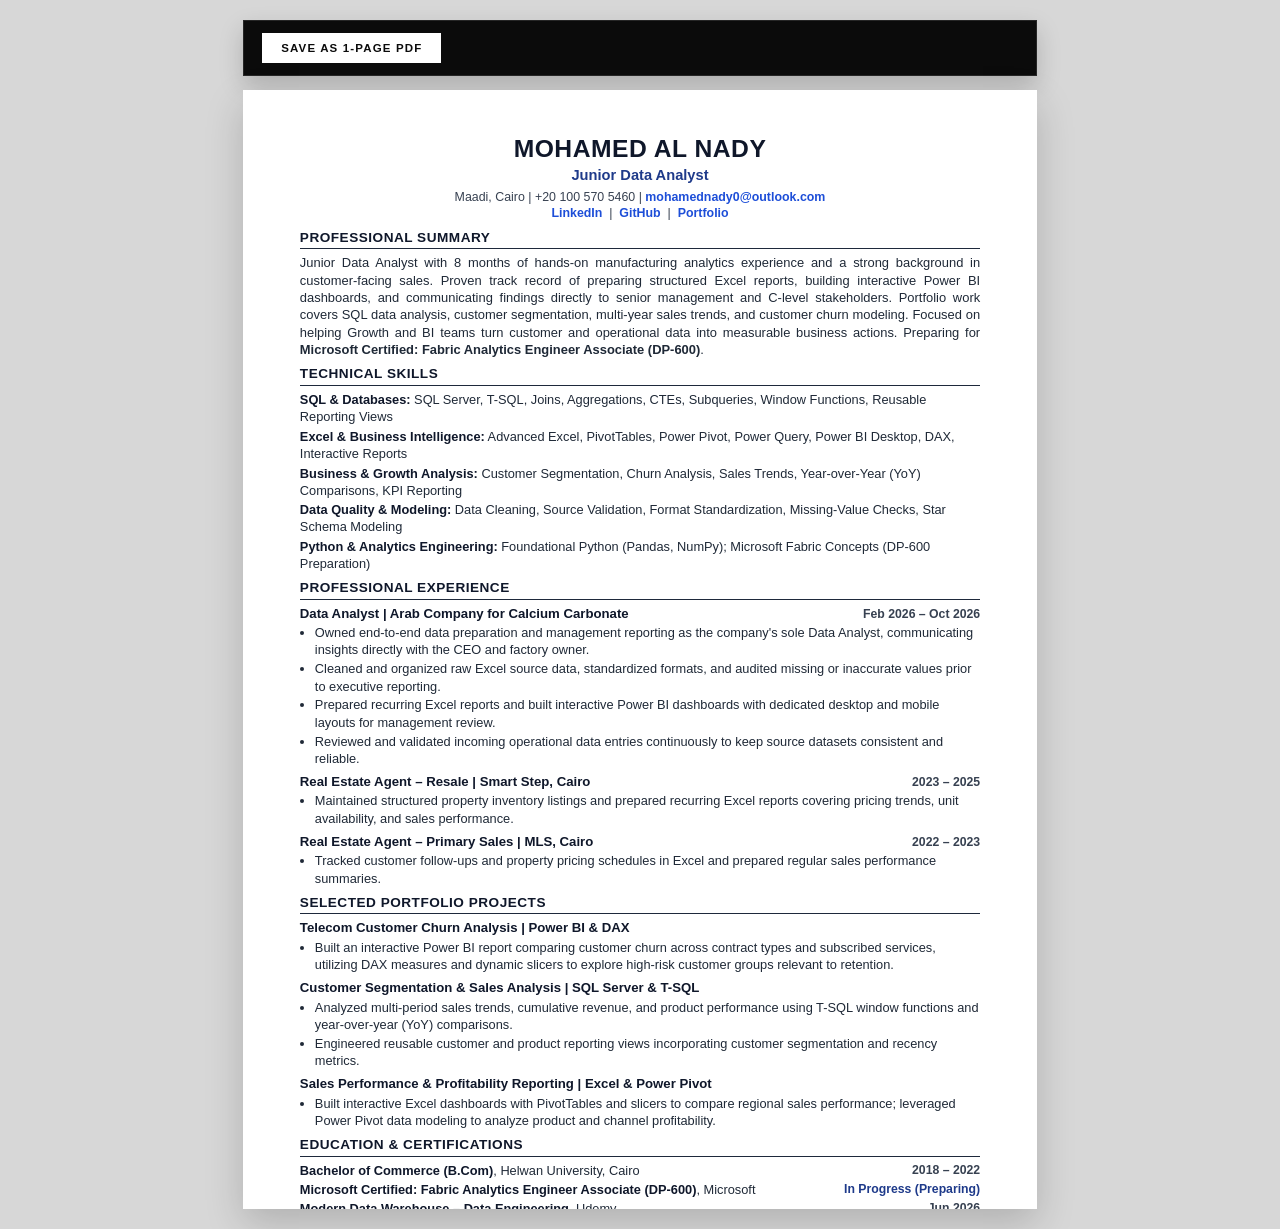
<file: cv/Mohamed_Alnady_CV.html>
<!DOCTYPE html>
<html lang="en">
<head>
    <meta charset="UTF-8" />
    <meta name="viewport" content="width=device-width, initial-scale=1.0" />
    <title>Mohamed_Alnady_CV_Junior_Data_Analyst</title>
    <style>
        /* Reset */
        * {
            box-sizing: border-box;
            margin: 0;
            padding: 0;
        }

        html, body {
            font-family: "Calibri", "Segoe UI", Roboto, Helvetica, Arial, sans-serif;
            font-size: 10pt;
            line-height: 1.34;
            color: #111827;
            background-color: #D7D7D7;
            font-variant-ligatures: none;
            font-feature-settings: "liga" 0, "clig" 0;
            -webkit-print-color-adjust: exact;
            print-color-adjust: exact;
        }

        body {
            padding: 20px 12px;
        }

        /* Top Action Bar (Hidden in PDF) */
        .toolbar {
            width: 210mm;
            margin: 0 auto 14px auto;
            background: #0B0B0B;
            color: #FFFFFF;
            padding: 12px 18px;
            border: 1px solid #262626;
            border-radius: 0;
            display: flex;
            align-items: center;
            justify-content: space-between;
            box-shadow: 0 10px 24px rgba(0, 0, 0, 0.18);
        }
        .toolbar span {
            font-size: 12.5px;
            color: #B5B5B5;
        }
        .btn-pdf {
            background: #FFFFFF;
            color: #0B0B0B;
            border: 1.5px solid #FFFFFF;
            padding: 8px 18px;
            font-size: 11.5px;
            font-weight: 800;
            letter-spacing: 0.1em;
            text-transform: uppercase;
            border-radius: 0;
            cursor: pointer;
            transition: background 0.2s, color 0.2s;
        }
        .btn-pdf:hover {
            background: transparent;
            color: #FFFFFF;
        }

        /* Exact 1-Page A4 Container */
        .page {
            width: 210mm;
            height: 296mm;
            max-height: 296mm;
            margin: 0 auto;
            background: #ffffff;
            padding: 12mm 15mm;
            box-shadow: 0 14px 36px rgba(0, 0, 0, 0.18);
            overflow: hidden;
            display: flex;
            flex-direction: column;
            justify-content: space-between;
        }

        /* Header */
        header {
            text-align: center;
            margin-bottom: 6px;
        }
        h1 {
            font-size: 18.5pt;
            font-weight: 700;
            letter-spacing: 0.5px;
            color: #0f172a;
            text-transform: uppercase;
            line-height: 1.15;
            margin-bottom: 2px;
        }
        .subtitle {
            font-size: 11pt;
            font-weight: 700;
            color: #1e3a8a;
            margin-bottom: 4px;
        }
        .contact-line {
            font-size: 9.3pt;
            color: #374151;
            line-height: 1.3;
        }
        .contact-line a {
            color: #1d4ed8;
            text-decoration: none;
            font-weight: 600;
        }
        .contact-line a:hover {
            text-decoration: underline;
        }

        /* Sections */
        section {
            margin-top: 7px;
        }
        h2 {
            font-size: 10.2pt;
            font-weight: 700;
            text-transform: uppercase;
            letter-spacing: 0.5px;
            color: #0f172a;
            border-bottom: 1.5px solid #1e293b;
            padding-bottom: 1.5px;
            margin-bottom: 5px;
        }

        /* Summary */
        p.summary {
            text-align: justify;
            color: #1f2937;
            font-size: 9.7pt;
        }

        /* Technical Skills */
        .skills-grid {
            display: flex;
            flex-direction: column;
            gap: 2.5px;
            font-size: 9.6pt;
        }
        .skill-row {
            color: #1f2937;
        }
        .skill-label {
            font-weight: 700;
            color: #0f172a;
        }

        /* Experience & Projects */
        .entry {
            margin-bottom: 6.5px;
        }
        .entry:last-child {
            margin-bottom: 0;
        }
        .entry-header {
            display: flex;
            justify-content: space-between;
            align-items: baseline;
            font-weight: 700;
            color: #0f172a;
            margin-bottom: 1.5px;
        }
        .entry-title {
            font-size: 9.9pt;
        }
        .entry-meta {
            font-size: 9.2pt;
            font-weight: 600;
            color: #374151;
            white-space: nowrap;
        }
        .entry-meta--progress {
            color: #1e3a8a;
            font-weight: 700;
        }
        .nowrap {
            white-space: nowrap;
        }
        ul {
            margin-left: 15px;
            color: #1f2937;
            font-size: 9.6pt;
        }
        li {
            margin-bottom: 1.8px;
        }

        /* Education */
        .edu-row {
            display: flex;
            justify-content: space-between;
            margin-bottom: 2px;
            color: #1f2937;
            font-size: 9.6pt;
        }
        .edu-row:last-child {
            margin-bottom: 0;
        }
        .edu-row strong {
            color: #0f172a;
        }

        /* Strict 1-Page Print / Save-as-PDF Rules */
        @page {
            size: A4 portrait;
            margin: 0mm;
        }
        @media print {
            html, body {
                width: 210mm;
                height: 296mm;
                background: #ffffff;
                padding: 0 !important;
                margin: 0 !important;
                overflow: hidden !important;
            }
            .toolbar {
                display: none !important;
            }
            .page {
                width: 210mm !important;
                height: 296mm !important;
                max-height: 296mm !important;
                margin: 0 !important;
                padding: 11mm 15mm !important;
                box-shadow: none !important;
                page-break-after: avoid !important;
                page-break-before: avoid !important;
                break-inside: avoid !important;
            }
        }
    </style>
</head>
<body>

    <!-- Top Toolbar (Hidden when printing/saving as PDF) -->
    <div class="toolbar">
        
        <button class="btn-pdf" onclick="window.print()">Save as 1-Page PDF</button>
    </div>

    <!-- Single A4 Page -->
    <div class="page">
        <div>
            <header>
                <h1>MOHAMED AL NADY</h1>
                <div class="subtitle">Junior Data Analyst</div>
                <div class="contact-line">
                    Maadi, Cairo | +20 100 570 5460 | <a href="mailto:mohamednady0@outlook.com">mohamednady0@outlook.com</a>
                </div>
                <div class="contact-line">
                    <a href="https://www.linkedin.com/in/mohamed-alnady-52b87123b" target="_blank" rel="noopener noreferrer">LinkedIn</a> &nbsp;|&nbsp;
                    <a href="https://github.com/Nady-07" target="_blank" rel="noopener noreferrer">GitHub</a> &nbsp;|&nbsp;
                    <a href="https://nady-07.github.io/portfolio/" target="_blank" rel="noopener noreferrer">Portfolio</a>
                </div>
            </header>

            <!-- PROFESSIONAL SUMMARY -->
            <section>
                <h2>Professional Summary</h2>
                <p class="summary">
                    Junior Data Analyst with 8 months of hands-on manufacturing analytics experience and a strong background in customer-facing sales. Proven track record of preparing structured Excel reports, building interactive Power BI dashboards, and communicating findings directly to senior management and C-level stakeholders. Portfolio work covers SQL data analysis, customer segmentation, multi-year sales trends, and customer churn modeling. Focused on helping Growth and BI teams turn customer and operational data into measurable business actions. Preparing for <strong>Microsoft Certified: Fabric Analytics Engineer Associate (<span class="nowrap">DP-600</span>)</strong>.
                </p>
            </section>

            <!-- TECHNICAL SKILLS -->
            <section>
                <h2>Technical Skills</h2>
                <div class="skills-grid">
                    <div class="skill-row">
                        <span class="skill-label">SQL &amp; Databases:</span> SQL Server, T-SQL, Joins, Aggregations, CTEs, Subqueries, Window Functions, Reusable Reporting Views
                    </div>
                    <div class="skill-row">
                        <span class="skill-label">Excel &amp; Business Intelligence:</span> Advanced Excel, PivotTables, Power Pivot, Power Query, Power BI Desktop, DAX, Interactive Reports
                    </div>
                    <div class="skill-row">
                        <span class="skill-label">Business &amp; Growth Analysis:</span> Customer Segmentation, Churn Analysis, Sales Trends, Year-over-Year (YoY) Comparisons, KPI Reporting
                    </div>
                    <div class="skill-row">
                        <span class="skill-label">Data Quality &amp; Modeling:</span> Data Cleaning, Source Validation, Format Standardization, Missing-Value Checks, Star Schema Modeling
                    </div>
                    <div class="skill-row">
                        <span class="skill-label">Python &amp; Analytics Engineering:</span> Foundational Python (Pandas, NumPy); Microsoft Fabric Concepts (<span class="nowrap">DP-600</span> Preparation)
                    </div>
                </div>
            </section>

            <!-- PROFESSIONAL EXPERIENCE -->
            <section>
                <h2>Professional Experience</h2>

                <div class="entry">
                    <div class="entry-header">
                        <span class="entry-title">Data Analyst | Arab Company for Calcium Carbonate</span>
                        <span class="entry-meta">Feb 2026 – Oct 2026</span>
                    </div>
                    <ul>
                        <li>Owned end-to-end data preparation and management reporting as the company's sole Data Analyst, communicating insights directly with the CEO and factory owner.</li>
                        <li>Cleaned and organized raw Excel source data, standardized formats, and audited missing or inaccurate values prior to executive reporting.</li>
                        <li>Prepared recurring Excel reports and built interactive Power BI dashboards with dedicated desktop and mobile layouts for management review.</li>
                        <li>Reviewed and validated incoming operational data entries continuously to keep source datasets consistent and reliable.</li>
                    </ul>
                </div>

                <div class="entry">
                    <div class="entry-header">
                        <span class="entry-title">Real Estate Agent – Resale | Smart Step, Cairo</span>
                        <span class="entry-meta">2023 – 2025</span>
                    </div>
                    <ul>
                        <li>Maintained structured property inventory listings and prepared recurring Excel reports covering pricing trends, unit availability, and sales performance.</li>
                    </ul>
                </div>

                <div class="entry">
                    <div class="entry-header">
                        <span class="entry-title">Real Estate Agent – Primary Sales | MLS, Cairo</span>
                        <span class="entry-meta">2022 – 2023</span>
                    </div>
                    <ul>
                        <li>Tracked customer follow-ups and property pricing schedules in Excel and prepared regular sales performance summaries.</li>
                    </ul>
                </div>
            </section>

            <!-- SELECTED PORTFOLIO PROJECTS -->
            <section>
                <h2>Selected Portfolio Projects</h2>

                <div class="entry">
                    <div class="entry-header">
                        <span class="entry-title">Telecom Customer Churn Analysis | Power BI &amp; DAX</span>
                    </div>
                    <ul>
                        <li>Built an interactive Power BI report comparing customer churn across contract types and subscribed services, utilizing DAX measures and dynamic slicers to explore high-risk customer groups relevant to retention.</li>
                    </ul>
                </div>

                <div class="entry">
                    <div class="entry-header">
                        <span class="entry-title">Customer Segmentation &amp; Sales Analysis | SQL Server &amp; T-SQL</span>
                    </div>
                    <ul>
                        <li>Analyzed multi-period sales trends, cumulative revenue, and product performance using T-SQL window functions and year-over-year (YoY) comparisons.</li>
                        <li>Engineered reusable customer and product reporting views incorporating customer segmentation and recency metrics.</li>
                    </ul>
                </div>

                <div class="entry">
                    <div class="entry-header">
                        <span class="entry-title">Sales Performance &amp; Profitability Reporting | Excel &amp; Power Pivot</span>
                    </div>
                    <ul>
                        <li>Built interactive Excel dashboards with PivotTables and slicers to compare regional sales performance; leveraged Power Pivot data modeling to analyze product and channel profitability.</li>
                    </ul>
                </div>
            </section>

            <!-- EDUCATION & CERTIFICATIONS -->
            <section>
                <h2>Education &amp; Certifications</h2>
                <div class="edu-row">
                    <span><strong>Bachelor of Commerce (B.Com)</strong>, Helwan University, Cairo</span>
                    <span class="entry-meta">2018 – 2022</span>
                </div>
                <div class="edu-row">
                    <span><strong>Microsoft Certified: Fabric Analytics Engineer Associate (<span class="nowrap">DP-600</span>)</strong>, Microsoft</span>
                    <span class="entry-meta entry-meta--progress">In Progress (Preparing)</span>
                </div>
                <div class="edu-row">
                    <span><strong>Modern Data Warehouse – Data Engineering</strong>, Udemy</span>
                    <span class="entry-meta">Jun 2026</span>
                </div>
                <div class="edu-row">
                    <span><strong>Data Analysis Diploma</strong>, EraaSoft Academy</span>
                    <span class="entry-meta">Apr 2026</span>
                </div>
                <div class="edu-row">
                    <span><strong>Complete SQL Bootcamp</strong>, Udemy</span>
                    <span class="entry-meta">2026</span>
                </div>
            </section>
        </div>
    </div>

</body>
</html>
</file>
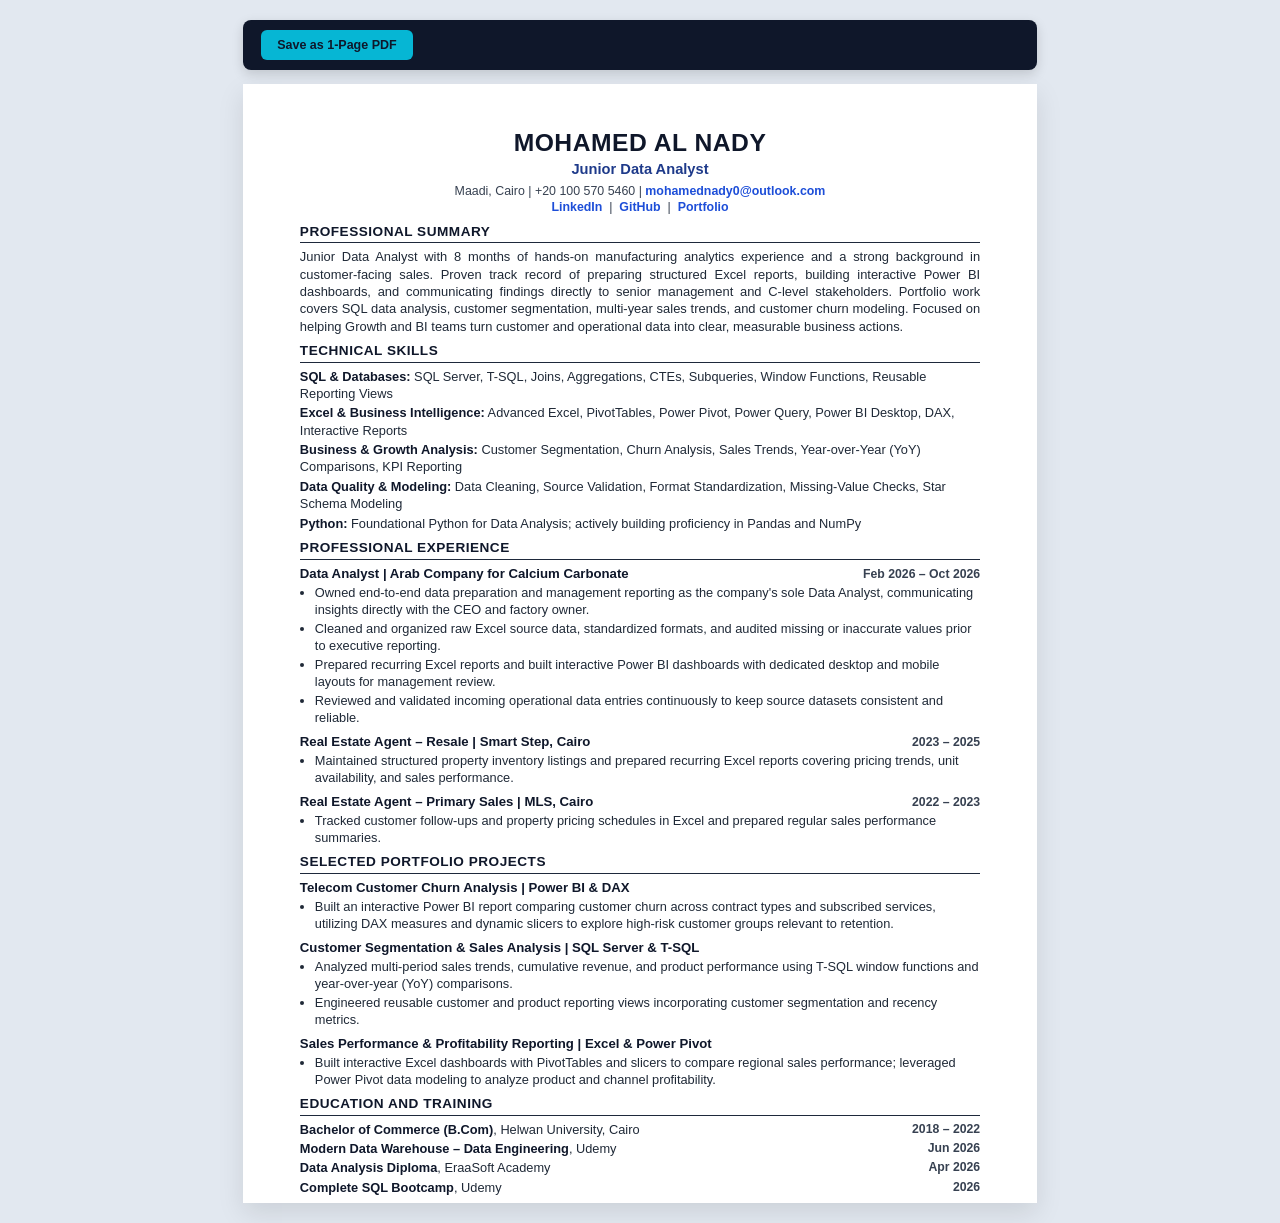
<file: cv/Mohamed_Alnady_CV_ATS.html>
<!DOCTYPE html>
<html lang="en">
<head>
    <meta charset="UTF-8" />
    <meta name="viewport" content="width=device-width, initial-scale=1.0" />
    <title>Mohamed_Alnady_CV_Junior_Data_Analyst</title>
    <style>
        /* Reset */
        * {
            box-sizing: border-box;
            margin: 0;
            padding: 0;
        }

        html, body {
            font-family: "Calibri", "Segoe UI", Roboto, Helvetica, Arial, sans-serif;
            font-size: 10pt;
            line-height: 1.34;
            color: #111827;
            background-color: #e2e8f0;
            -webkit-print-color-adjust: exact;
            print-color-adjust: exact;
        }

        body {
            padding: 20px 12px;
        }

        /* Top Action Bar (Hidden in PDF) */
        .toolbar {
            width: 210mm;
            margin: 0 auto 14px auto;
            background: #0f172a;
            color: #f8fafc;
            padding: 10px 18px;
            border-radius: 8px;
            display: flex;
            align-items: center;
            justify-content: space-between;
            box-shadow: 0 4px 12px rgba(0, 0, 0, 0.15);
        }
        .toolbar span {
            font-size: 12.5px;
            color: #cbd5e1;
        }
        .btn-pdf {
            background: #06b6d4;
            color: #0f172a;
            border: none;
            padding: 8px 16px;
            font-size: 12.5px;
            font-weight: 700;
            border-radius: 6px;
            cursor: pointer;
            transition: background 0.2s;
        }
        .btn-pdf:hover {
            background: #22d3ee;
        }

        /* Exact 1-Page A4 Container */
        .page {
            width: 210mm;
            height: 296mm;
            max-height: 296mm;
            margin: 0 auto;
            background: #ffffff;
            padding: 12mm 15mm;
            box-shadow: 0 10px 25px rgba(0, 0, 0, 0.1);
            overflow: hidden;
            display: flex;
            flex-direction: column;
            justify-content: space-between;
        }

        /* Header */
        header {
            text-align: center;
            margin-bottom: 6px;
        }
        h1 {
            font-size: 18.5pt;
            font-weight: 700;
            letter-spacing: 0.5px;
            color: #0f172a;
            text-transform: uppercase;
            line-height: 1.15;
            margin-bottom: 2px;
        }
        .subtitle {
            font-size: 11pt;
            font-weight: 700;
            color: #1e3a8a;
            margin-bottom: 4px;
        }
        .contact-line {
            font-size: 9.3pt;
            color: #374151;
            line-height: 1.3;
        }
        .contact-line a {
            color: #1d4ed8;
            text-decoration: none;
            font-weight: 600;
        }
        .contact-line a:hover {
            text-decoration: underline;
        }

        /* Sections */
        section {
            margin-top: 7px;
        }
        h2 {
            font-size: 10.2pt;
            font-weight: 700;
            text-transform: uppercase;
            letter-spacing: 0.5px;
            color: #0f172a;
            border-bottom: 1.5px solid #1e293b;
            padding-bottom: 1.5px;
            margin-bottom: 5px;
        }

        /* Summary */
        p.summary {
            text-align: justify;
            color: #1f2937;
            font-size: 9.7pt;
        }

        /* Technical Skills */
        .skills-grid {
            display: flex;
            flex-direction: column;
            gap: 2.5px;
            font-size: 9.6pt;
        }
        .skill-row {
            color: #1f2937;
        }
        .skill-label {
            font-weight: 700;
            color: #0f172a;
        }

        /* Experience & Projects */
        .entry {
            margin-bottom: 6.5px;
        }
        .entry:last-child {
            margin-bottom: 0;
        }
        .entry-header {
            display: flex;
            justify-content: space-between;
            align-items: baseline;
            font-weight: 700;
            color: #0f172a;
            margin-bottom: 1.5px;
        }
        .entry-title {
            font-size: 9.9pt;
        }
        .entry-meta {
            font-size: 9.2pt;
            font-weight: 600;
            color: #374151;
            white-space: nowrap;
        }
        ul {
            margin-left: 15px;
            color: #1f2937;
            font-size: 9.6pt;
        }
        li {
            margin-bottom: 1.8px;
        }

        /* Education */
        .edu-row {
            display: flex;
            justify-content: space-between;
            margin-bottom: 2px;
            color: #1f2937;
            font-size: 9.6pt;
        }
        .edu-row:last-child {
            margin-bottom: 0;
        }
        .edu-row strong {
            color: #0f172a;
        }

        /* Strict 1-Page Print / Save-as-PDF Rules */
        @page {
            size: A4 portrait;
            margin: 0mm;
        }
        @media print {
            html, body {
                width: 210mm;
                height: 296mm;
                background: #ffffff;
                padding: 0 !important;
                margin: 0 !important;
                overflow: hidden !important;
            }
            .toolbar {
                display: none !important;
            }
            .page {
                width: 210mm !important;
                height: 296mm !important;
                max-height: 296mm !important;
                margin: 0 !important;
                padding: 11mm 15mm !important;
                box-shadow: none !important;
                page-break-after: avoid !important;
                page-break-before: avoid !important;
                break-inside: avoid !important;
            }
        }
    </style>
</head>
<body>

    <!-- Top Toolbar (Hidden when printing/saving as PDF) -->
    <div class="toolbar">
        
        <button class="btn-pdf" onclick="window.print()">Save as 1-Page PDF</button>
    </div>

    <!-- Single A4 Page -->
    <div class="page">
        <div>
            <header>
                <h1>MOHAMED AL NADY</h1>
                <div class="subtitle">Junior Data Analyst</div>
                <div class="contact-line">
                    Maadi, Cairo | +20 100 570 5460 | <a href="mailto:mohamednady0@outlook.com">mohamednady0@outlook.com</a>
                </div>
                <div class="contact-line">
                    <a href="https://www.linkedin.com/in/mohamed-alnady-52b87123b" target="_blank" rel="noopener noreferrer">LinkedIn</a> &nbsp;|&nbsp;
                    <a href="https://github.com/Nady-07" target="_blank" rel="noopener noreferrer">GitHub</a> &nbsp;|&nbsp;
                    <a href="https://nady-07.github.io/portfolio/" target="_blank" rel="noopener noreferrer">Portfolio</a>
                </div>
            </header>

            <!-- PROFESSIONAL SUMMARY -->
            <section>
                <h2>Professional Summary</h2>
                <p class="summary">
                    Junior Data Analyst with 8 months of hands-on manufacturing analytics experience and a strong background in customer-facing sales. Proven track record of preparing structured Excel reports, building interactive Power BI dashboards, and communicating findings directly to senior management and C-level stakeholders. Portfolio work covers SQL data analysis, customer segmentation, multi-year sales trends, and customer churn modeling. Focused on helping Growth and BI teams turn customer and operational data into clear, measurable business actions.
                </p>
            </section>

            <!-- TECHNICAL SKILLS -->
            <section>
                <h2>Technical Skills</h2>
                <div class="skills-grid">
                    <div class="skill-row">
                        <span class="skill-label">SQL &amp; Databases:</span> SQL Server, T-SQL, Joins, Aggregations, CTEs, Subqueries, Window Functions, Reusable Reporting Views
                    </div>
                    <div class="skill-row">
                        <span class="skill-label">Excel &amp; Business Intelligence:</span> Advanced Excel, PivotTables, Power Pivot, Power Query, Power BI Desktop, DAX, Interactive Reports
                    </div>
                    <div class="skill-row">
                        <span class="skill-label">Business &amp; Growth Analysis:</span> Customer Segmentation, Churn Analysis, Sales Trends, Year-over-Year (YoY) Comparisons, KPI Reporting
                    </div>
                    <div class="skill-row">
                        <span class="skill-label">Data Quality &amp; Modeling:</span> Data Cleaning, Source Validation, Format Standardization, Missing-Value Checks, Star Schema Modeling
                    </div>
                    <div class="skill-row">
                        <span class="skill-label">Python:</span> Foundational Python for Data Analysis; actively building proficiency in Pandas and NumPy
                    </div>
                </div>
            </section>

            <!-- PROFESSIONAL EXPERIENCE -->
            <section>
                <h2>Professional Experience</h2>

                <div class="entry">
                    <div class="entry-header">
                        <span class="entry-title">Data Analyst | Arab Company for Calcium Carbonate</span>
                        <span class="entry-meta">Feb 2026 – Oct 2026</span>
                    </div>
                    <ul>
                        <li>Owned end-to-end data preparation and management reporting as the company's sole Data Analyst, communicating insights directly with the CEO and factory owner.</li>
                        <li>Cleaned and organized raw Excel source data, standardized formats, and audited missing or inaccurate values prior to executive reporting.</li>
                        <li>Prepared recurring Excel reports and built interactive Power BI dashboards with dedicated desktop and mobile layouts for management review.</li>
                        <li>Reviewed and validated incoming operational data entries continuously to keep source datasets consistent and reliable.</li>
                    </ul>
                </div>

                <div class="entry">
                    <div class="entry-header">
                        <span class="entry-title">Real Estate Agent – Resale | Smart Step, Cairo</span>
                        <span class="entry-meta">2023 – 2025</span>
                    </div>
                    <ul>
                        <li>Maintained structured property inventory listings and prepared recurring Excel reports covering pricing trends, unit availability, and sales performance.</li>
                    </ul>
                </div>

                <div class="entry">
                    <div class="entry-header">
                        <span class="entry-title">Real Estate Agent – Primary Sales | MLS, Cairo</span>
                        <span class="entry-meta">2022 – 2023</span>
                    </div>
                    <ul>
                        <li>Tracked customer follow-ups and property pricing schedules in Excel and prepared regular sales performance summaries.</li>
                    </ul>
                </div>
            </section>

            <!-- SELECTED PORTFOLIO PROJECTS -->
            <section>
                <h2>Selected Portfolio Projects</h2>

                <div class="entry">
                    <div class="entry-header">
                        <span class="entry-title">Telecom Customer Churn Analysis | Power BI &amp; DAX</span>
                    </div>
                    <ul>
                        <li>Built an interactive Power BI report comparing customer churn across contract types and subscribed services, utilizing DAX measures and dynamic slicers to explore high-risk customer groups relevant to retention.</li>
                    </ul>
                </div>

                <div class="entry">
                    <div class="entry-header">
                        <span class="entry-title">Customer Segmentation &amp; Sales Analysis | SQL Server &amp; T-SQL</span>
                    </div>
                    <ul>
                        <li>Analyzed multi-period sales trends, cumulative revenue, and product performance using T-SQL window functions and year-over-year (YoY) comparisons.</li>
                        <li>Engineered reusable customer and product reporting views incorporating customer segmentation and recency metrics.</li>
                    </ul>
                </div>

                <div class="entry">
                    <div class="entry-header">
                        <span class="entry-title">Sales Performance &amp; Profitability Reporting | Excel &amp; Power Pivot</span>
                    </div>
                    <ul>
                        <li>Built interactive Excel dashboards with PivotTables and slicers to compare regional sales performance; leveraged Power Pivot data modeling to analyze product and channel profitability.</li>
                    </ul>
                </div>
            </section>

            <!-- EDUCATION AND TRAINING -->
            <section>
                <h2>Education and Training</h2>
                <div class="edu-row">
                    <span><strong>Bachelor of Commerce (B.Com)</strong>, Helwan University, Cairo</span>
                    <span class="entry-meta">2018 – 2022</span>
                </div>
                <div class="edu-row">
                    <span><strong>Modern Data Warehouse – Data Engineering</strong>, Udemy</span>
                    <span class="entry-meta">Jun 2026</span>
                </div>
                <div class="edu-row">
                    <span><strong>Data Analysis Diploma</strong>, EraaSoft Academy</span>
                    <span class="entry-meta">Apr 2026</span>
                </div>
                <div class="edu-row">
                    <span><strong>Complete SQL Bootcamp</strong>, Udemy</span>
                    <span class="entry-meta">2026</span>
                </div>
            </section>
        </div>
    </div>

</body>
</html>
</file>
